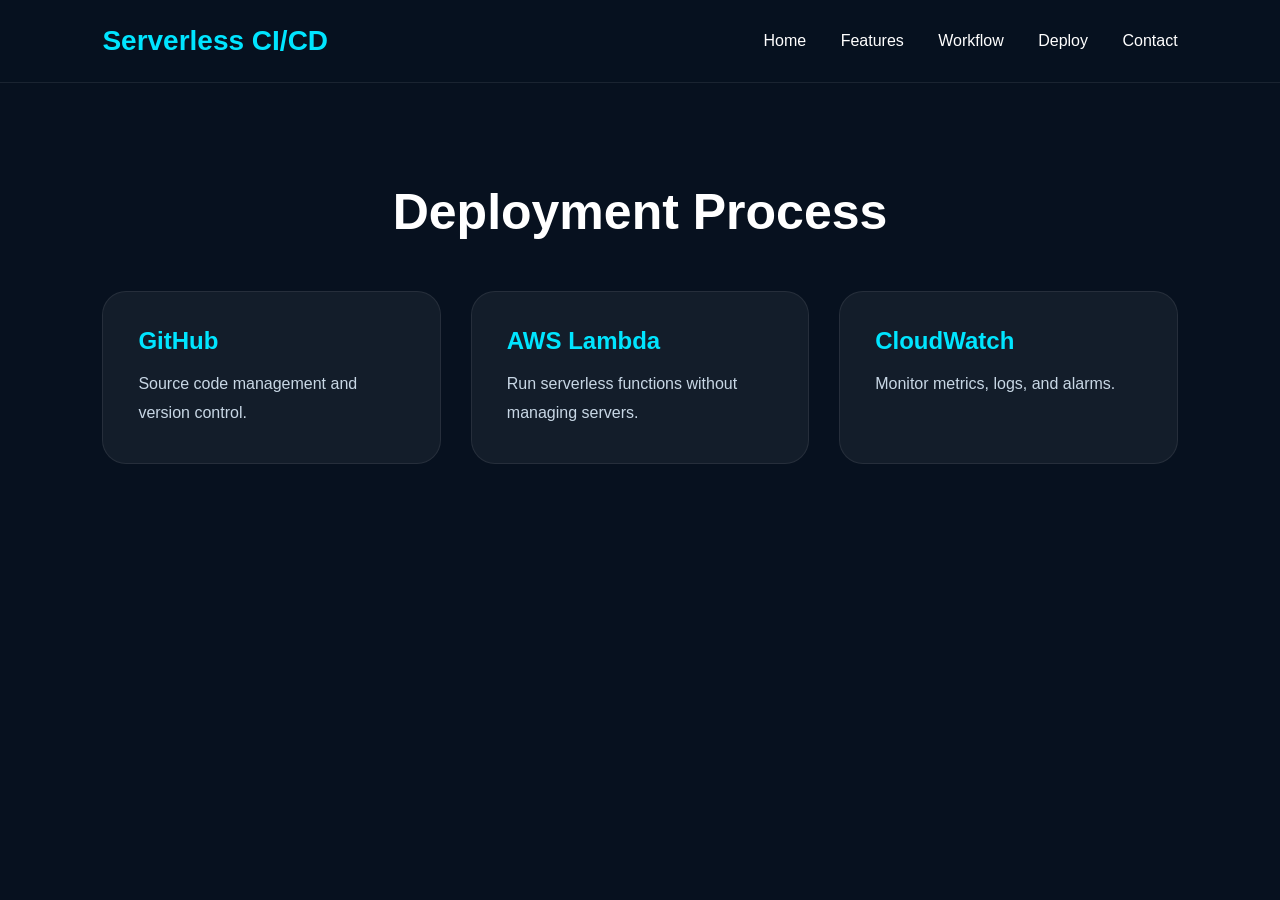
<file: deploy.html>
<!DOCTYPE html>
<html lang="en">

<head>
  <meta charset="UTF-8">
  <meta name="viewport" content="width=device-width, initial-scale=1.0">
  <title>Deploy</title>

  <link rel="icon" type="image/png" href="cloud.jpg">
  <link rel="stylesheet" href="style.css">
</head>

<body>

  <header>

    <div class="logo">
      Serverless CI/CD
    </div>

    <nav>
      <a href="index.html">Home</a>
      <a href="features.html">Features</a>
      <a href="workflow.html">Workflow</a>
      <a href="deploy.html">Deploy</a>
      <a href="contact.html">Contact</a>
    </nav>

  </header>

  <section class="page-section">

    <h1>Deployment Process</h1>

    <div class="card-grid">

      <div class="card">
        <h2>GitHub</h2>
        <p>Source code management and version control.</p>
      </div>

      <div class="card">
        <h2>AWS Lambda</h2>
        <p>Run serverless functions without managing servers.</p>
      </div>

      <div class="card">
        <h2>CloudWatch</h2>
        <p>Monitor metrics, logs, and alarms.</p>
      </div>

    </div>

  </section>

</body>

</html>
</file>
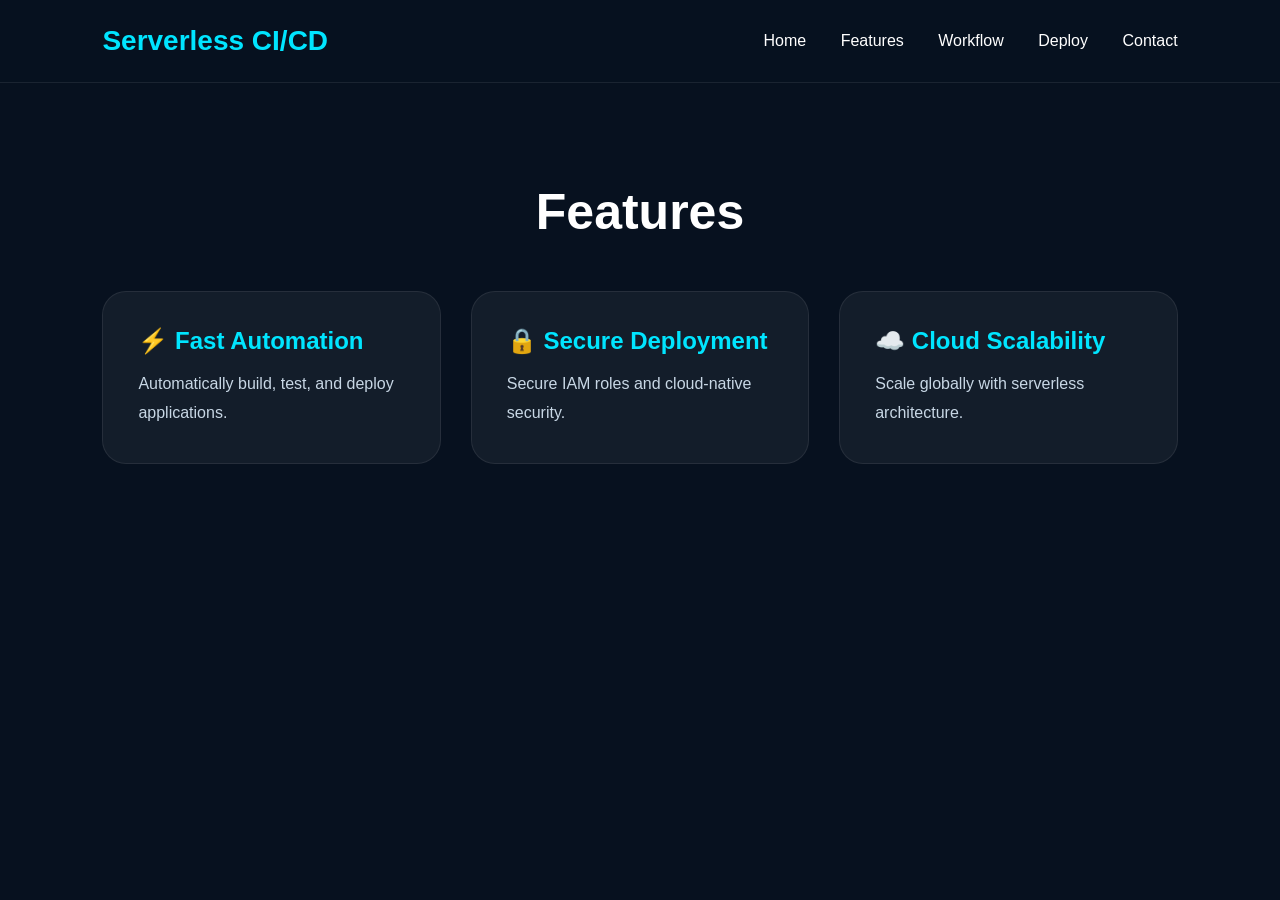
<file: features.html>
<!DOCTYPE html>
<html lang="en">

<head>
  <meta charset="UTF-8">
  <meta name="viewport" content="width=device-width, initial-scale=1.0">
  <title>Features</title>

  <link rel="icon" type="image/png" href="cloud.jpg">
  <link rel="stylesheet" href="style.css">
</head>

<body>

  <header>

    <div class="logo">
      Serverless CI/CD
    </div>

    <nav>
      <a href="index.html">Home</a>
      <a href="features.html">Features</a>
      <a href="workflow.html">Workflow</a>
      <a href="deploy.html">Deploy</a>
      <a href="contact.html">Contact</a>
    </nav>

  </header>

  <section class="page-section">

    <h1>Features</h1>

    <div class="card-grid">

      <div class="card">
        <h2>⚡ Fast Automation</h2>
        <p>
          Automatically build, test, and deploy applications.
        </p>
      </div>

      <div class="card">
        <h2>🔒 Secure Deployment</h2>
        <p>
          Secure IAM roles and cloud-native security.
        </p>
      </div>

      <div class="card">
        <h2>☁️ Cloud Scalability</h2>
        <p>
          Scale globally with serverless architecture.
        </p>
      </div>

    </div>

  </section>

</body>

</html>
</file>
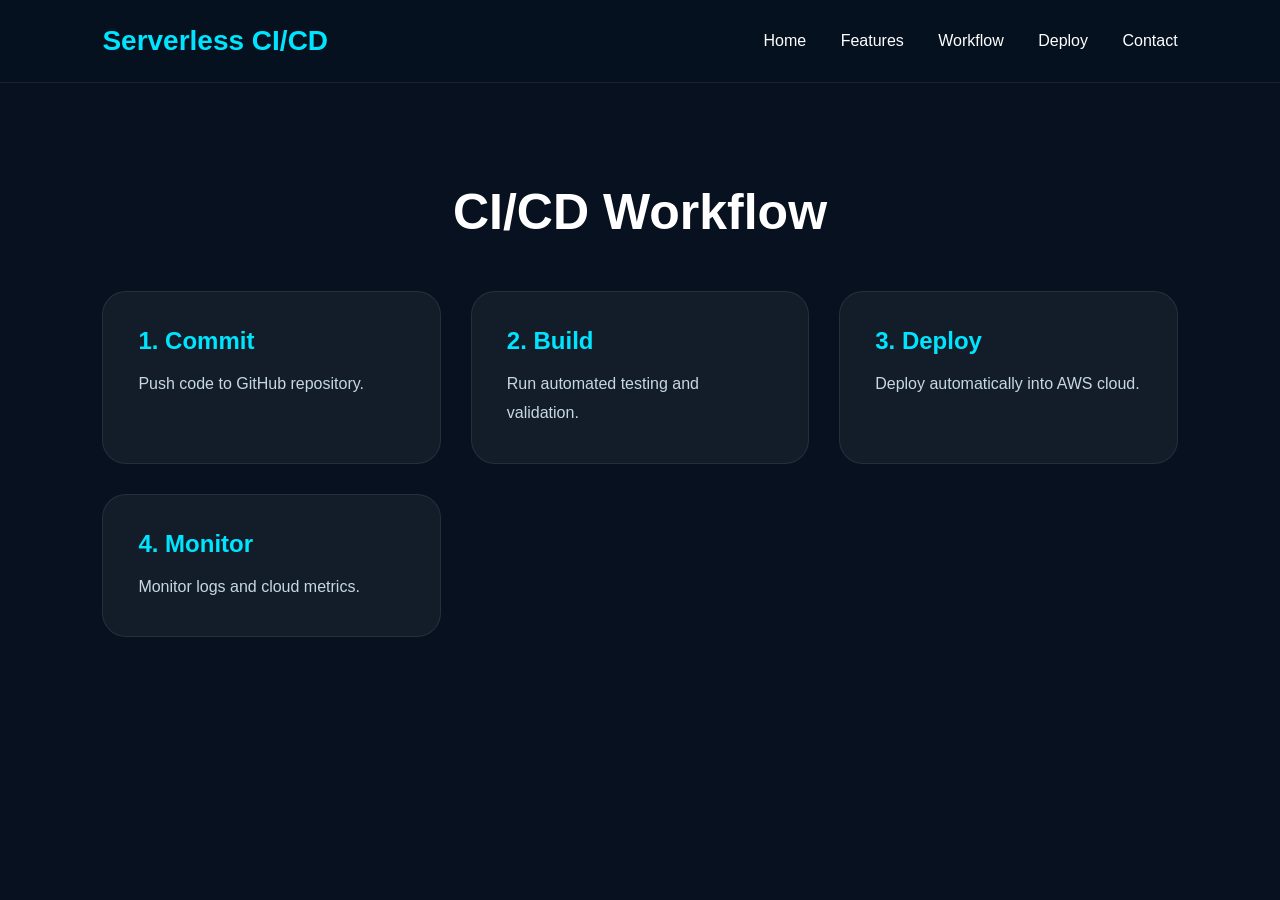
<file: workflow.html>
<!DOCTYPE html>
<html lang="en">

<head>
  <meta charset="UTF-8">
  <meta name="viewport" content="width=device-width, initial-scale=1.0">
  <title>Workflow</title>

  <link rel="icon" type="image/png" href="cloud.jpg">
  <link rel="stylesheet" href="style.css">
</head>

<body>

  <header>

    <div class="logo">
      Serverless CI/CD
    </div>

    <nav>
      <a href="index.html">Home</a>
      <a href="features.html">Features</a>
      <a href="workflow.html">Workflow</a>
      <a href="deploy.html">Deploy</a>
      <a href="contact.html">Contact</a>
    </nav>

  </header>

  <section class="page-section">

    <h1>CI/CD Workflow</h1>

    <div class="card-grid">

      <div class="card">
        <h2>1. Commit</h2>
        <p>Push code to GitHub repository.</p>
      </div>

      <div class="card">
        <h2>2. Build</h2>
        <p>Run automated testing and validation.</p>
      </div>

      <div class="card">
        <h2>3. Deploy</h2>
        <p>Deploy automatically into AWS cloud.</p>
      </div>

      <div class="card">
        <h2>4. Monitor</h2>
        <p>Monitor logs and cloud metrics.</p>
      </div>

    </div>

  </section>

</body>

</html>
</file>
<file: style.css>
* {
  margin: 0;
  padding: 0;
  box-sizing: border-box;
}

body {
  background: #07111f;
  color: white;
  font-family: 'Poppins', sans-serif;
}

header {
  width: 100%;
  padding: 25px 8%;
  display: flex;
  justify-content: space-between;
  align-items: center;
  background: rgba(7, 17, 31, 0.95);
  border-bottom: 1px solid rgba(255,255,255,0.08);
}

.logo {
  font-size: 28px;
  font-weight: 700;
  color: #00e5ff;
}

nav a {
  text-decoration: none;
  color: white;
  margin-left: 30px;
  font-weight: 500;
  transition: 0.3s;
}

nav a:hover {
  color: #00e5ff;
}

.hero {
  min-height: 100vh;
  padding: 80px 8%;
  display: flex;
  justify-content: center;
  align-items: center;
  gap: 60px;
  flex-wrap: wrap;
}

.hero-content {
  flex: 1;
  min-width: 320px;
}

.hero-content h1 {
  font-size: 65px;
  line-height: 1.2;
  margin-bottom: 25px;
}

.hero-content span {
  color: #00e5ff;
}

.hero-content p {
  color: #c8d7e5;
  line-height: 1.8;
  margin-bottom: 30px;
}

.hero-image {
  flex: 1;
  min-width: 320px;
}

.hero-image img {
  width: 100%;
  border-radius: 25px;
}

.tag {
  display: inline-block;
  padding: 10px 18px;
  border-radius: 30px;
  background: rgba(0,229,255,0.12);
  color: #7ff9ff;
  margin-bottom: 20px;
}

.buttons {
  display: flex;
  gap: 20px;
}

.btn {
  padding: 15px 32px;
  border-radius: 40px;
  border: none;
  cursor: pointer;
  font-weight: 600;
}

.primary-btn {
  background: #00e5ff;
  color: #00131a;
}

.secondary-btn {
  background: transparent;
  border: 1px solid rgba(255,255,255,0.2);
  color: white;
}

.page-section {
  padding: 100px 8%;
}

.page-section h1 {
  font-size: 50px;
  margin-bottom: 50px;
  text-align: center;
}

.card-grid {
  display: grid;
  grid-template-columns: repeat(auto-fit,minmax(280px,1fr));
  gap: 30px;
}

.card {
  background: rgba(255,255,255,0.05);
  padding: 35px;
  border-radius: 24px;
  border: 1px solid rgba(255,255,255,0.08);
}

.card h2 {
  margin-bottom: 15px;
  color: #00e5ff;
}

.card p {
  color: #c8d7e5;
  line-height: 1.8;
}

.contact-box {
  max-width: 700px;
  margin: auto;
  display: flex;
  flex-direction: column;
  gap: 20px;
}

.contact-box input,
.contact-box textarea {
  padding: 18px;
  border-radius: 14px;
  border: none;
  background: rgba(255,255,255,0.08);
  color: white;
}

footer {
  text-align: center;
  padding: 30px;
  border-top: 1px solid rgba(255,255,255,0.08);
  color: #9db0c1;
}

@media(max-width:768px) {

  nav {
    display: none;
  }

  .hero-content h1 {
    font-size: 42px;
  }

}
</file>
